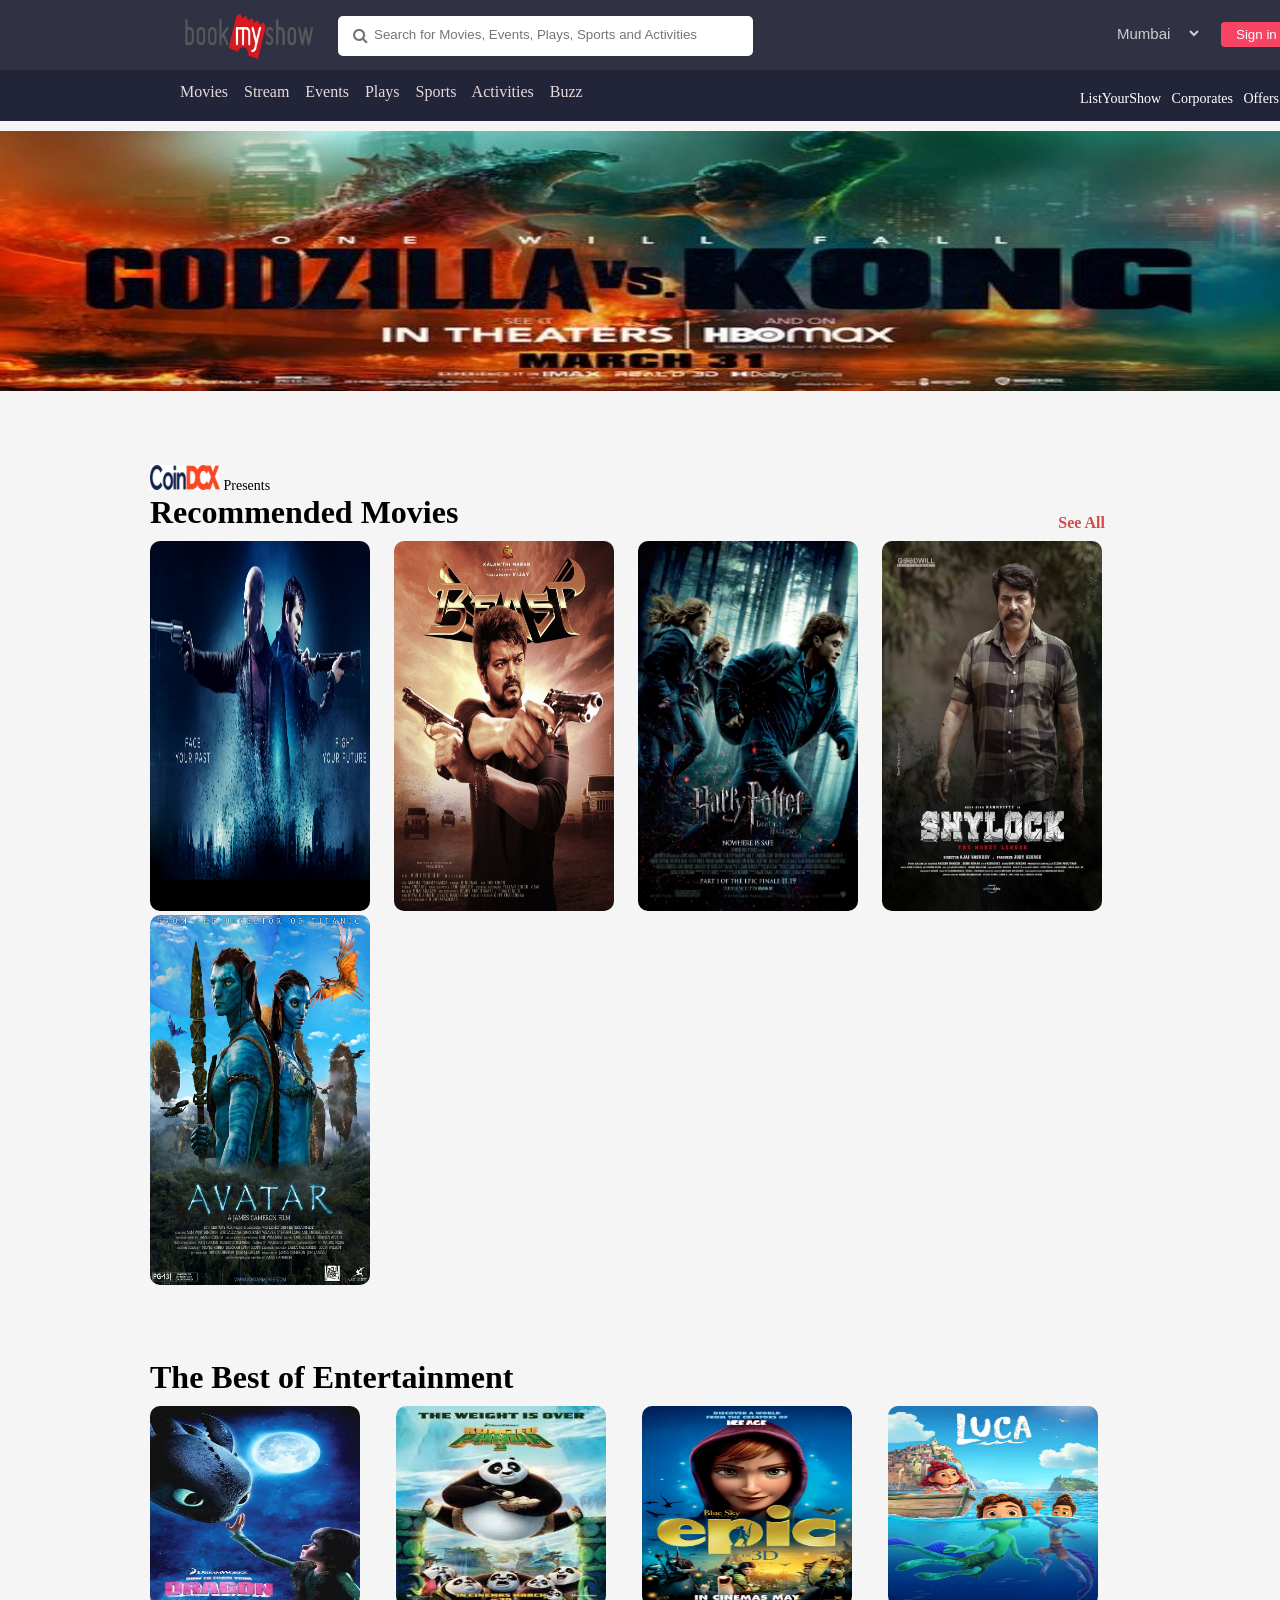
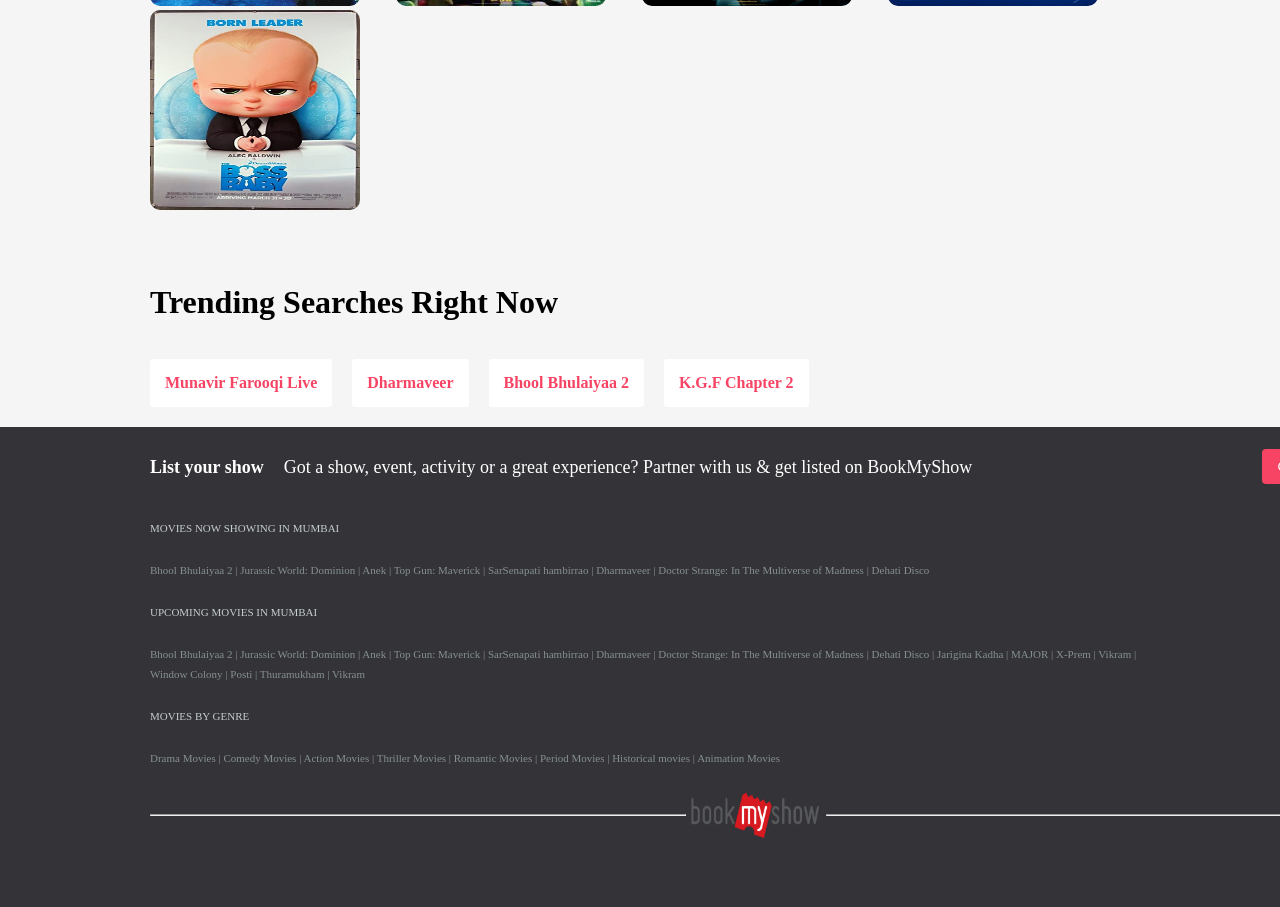
<file: index.html>
<!DOCTYPE html>
<html lang="en">

<head>
    <meta charset="UTF-8">
    <meta http-equiv="X-UA-Compatible" content="IE=edge">
    <meta name="viewport" content="width=device-width, initial-scale=1.0">
    <title>BookMyShow</title>
    <link rel="stylesheet" href="style.css" type="text/css">
    <link rel="stylesheet" href="https://cdnjs.cloudflare.com/ajax/libs/font-awesome/4.7.0/css/font-awesome.min.css">
    <link href='https://unpkg.com/boxicons@2.0.7/css/boxicons.min.css' rel='stylesheet'>
</head>

<body bgcolor="#F5F5F5">
    <div class="FirstDiv">
        
        <img class="Logo" src="Images/Logo/imgbin_bookmyshow-visakhapatnam-ticket-company-coupon-png.png" alt="Logo">

        <div class="IconPlacing">
            <i class="fa fa-search" aria-hidden="true"></i>

            <input class="SearchField" type="text"
                placeholder="Search for Movies, Events, Plays, Sports and Activities">
        </div>
        <select class="DropDown">
            <option>Mumbai</option>
            <option>Bangalore</option>
            <option>Chennai</option>
        </select>
        <button class="SignInButton">Sign in</button>
        <i class='bx bx-menu' id="Menubtn"></i>

    </div>
    <div class="SecondDiv">
        <div class="inner-SecondDiv">
            <form>
                <label class="SecondDivClickables">Movies</label>&nbsp;&nbsp;&nbsp;
                <label class="SecondDivClickables">Stream</label>&nbsp;&nbsp;&nbsp;
                <label class="SecondDivClickables">Events</label>&nbsp;&nbsp;&nbsp;
                <label class="SecondDivClickables">Plays</label>&nbsp;&nbsp;&nbsp;
                <label class="SecondDivClickables">Sports</label>&nbsp;&nbsp;&nbsp;
                <label class="SecondDivClickables">Activities</label>&nbsp;&nbsp;&nbsp;
                <label class="SecondDivClickables">Buzz</label>
            </form>
            <div class="end-InnerDiv">
                <form class="2ndDivForm">
                    <label class="SecondDivClickables">ListYourShow</label>&nbsp;&nbsp;
                    <label class="SecondDivClickables">Corporates</label>&nbsp;&nbsp;
                    <label class="SecondDivClickables">Offers</label>&nbsp;&nbsp;
                    <label class="SecondDivClickables">Gift Cards</label>&nbsp;&nbsp;
                </form>
            </div>
        </div>
    </div>
    <div class="Banner">
        <img class="SecondDivClickables" width="100%" height="260px" src="Images/Movies/KingKong.jpg" alt="MovieBanner">
    </div>

    <div class="SecondDivClickables CoinDcx">
        <img height="25px" width="70px" src="Images/Logo/CoinDCX.png" alt="CoinDcxLogo">
        <label id="presentsText">Presents</label>

    </div>
    <div>
        <label class="RecommendedMovies">Recommended Movies</label>
        <label class="SecondDivClickables"
            style="float: right;margin-right: 175px;color: rgb(212, 73, 73);margin-top: 20px;font-size: 19;font-weight: bold;">See
            All</label>
    </div>

    <div class="MoviePoster">
        <img class="MoviePosterStyle" src="Images/Movies/Movie1.jpg" alt="Movie1">
        &nbsp;&nbsp;&nbsp;&nbsp;
        <img class="MoviePosterStyle" src="Images/Movies/Movie3.jpg" alt="Movie2">
        &nbsp;&nbsp;&nbsp;&nbsp;
        <img class="MoviePosterStyle" src="Images/Movies/Movie2.jpg" alt="Movie3">
        &nbsp;&nbsp;&nbsp;&nbsp;
        <img class="MoviePosterStyle" src="Images/Movies/Movie4.jpg" alt="Movie4">
        &nbsp;&nbsp;&nbsp;&nbsp;
        <img class="MoviePosterStyle" src="Images/Movies/Movie5.jpg" alt="Movie5">

    </div>

    <div class="TheBest">
        <label>The Best of Entertainment</label>
    </div>
    <div class="EntertainmentPoster">
        <img class="EntertainmentPosterStyle" src="Images/Movies/Entertainment1.jpg" alt="Entertainmen1">
        &nbsp;&nbsp;&nbsp;&nbsp;&nbsp;&nbsp;&nbsp;
        <img class="EntertainmentPosterStyle" src="Images\Movies\Entertainment2.jpg" alt="Entertainmen2">
        &nbsp;&nbsp;&nbsp;&nbsp;&nbsp;&nbsp;&nbsp;
        <img class="EntertainmentPosterStyle" src="Images/Movies/Entertainment3.jpg" alt="Entertainmen3">
        &nbsp;&nbsp;&nbsp;&nbsp;&nbsp;&nbsp;&nbsp;
        <img class="EntertainmentPosterStyle" src="Images/Movies/Entertainment4.jpg" alt="Entertainmen4">
        &nbsp;&nbsp;&nbsp;&nbsp;&nbsp;&nbsp;&nbsp;
        <img class="EntertainmentPosterStyle" src="Images/Movies/Entertainmet5.jpg" alt="Entertainmen5">
        &nbsp;&nbsp;&nbsp;&nbsp;&nbsp;&nbsp;&nbsp;
    </div>
    <div class="TheBest">
        <label>Trending Searches Right Now</label>
    </div>
    <div class="SearchesWhiteBox">
        <table cellspacing="20px">
            <thead>
                <tr>
                    <th class="SearchTexts">
                        Munavir Farooqi Live
                    </th>
                    &nbsp;&nbsp;&nbsp;
                    <th class="SearchTexts">
                        Dharmaveer
                    </th>
                    <th class="SearchTexts">
                        Bhool Bhulaiyaa 2
                    </th>
                    <th class="SearchTexts">
                        K.G.F Chapter 2
                    </th>
                </tr>

            </thead>
        </table>
    </div>

    <div class="LastClass">
        <p style="color: #fff;float:left;font-size: large;font-weight: bolder;">List your show</p>
        <p class="WtextInBdiv">Got a show, event, activity or a great experience? Partner with us & get listed on
            BookMyShow</p>
        <button class="ContactUs">Contact today!</button>
        <div class="MovieshowingHeading">
            <p>MOVIES NOW SHOWING IN MUMBAI</p>
        </div>
        <div class="MovieShowing">
            <p>Bhool Bhulaiyaa 2 | Jurassic World: Dominion | Anek | Top Gun: Maverick | SarSenapati hambirrao |
                Dharmaveer | Doctor Strange: In The Multiverse of Madness | Dehati Disco</p>
        </div>
        <div class="MovieshowingHeading">
            <p>UPCOMING MOVIES IN MUMBAI</p>
        </div>
        <div class="MovieShowing">
            <p>Bhool Bhulaiyaa 2 | Jurassic World: Dominion | Anek | Top Gun: Maverick | SarSenapati hambirrao |
                Dharmaveer | Doctor Strange: In The Multiverse of Madness | Dehati Disco | Jarigina Kadha | MAJOR |
                X-Prem | Vikram |</p>
        </div>
        <div class="MovieShowingSecondLine">
            <p>Window Colony | Posti | Thuramukham | Vikram</p>
        </div>
        <div class="MovieshowingHeading">
            <p>MOVIES BY GENRE</p>
        </div>
        <div class="MovieShowing">
            <p>Drama Movies | Comedy Movies | Action Movies | Thriller Movies | Romantic Movies | Period Movies |
                Historical movies | Animation Movies</p>
        </div>
        <div class="Divider">
            <hr  style="color: white; width: 39%;size: 3;border-width: 0.01px; margin-top: 30px;float: left; ">
            <img  class="LogoRepeat" src="Images/Logo/imgbin_bookmyshow-visakhapatnam-ticket-company-coupon-png.png" alt="Logo">
            <hr  style="color: white; width: 39%;size: 3;border-width: 0.01px; margin-top: 30px;float: left; ">
        </div>
        
    </div>
   

</body>

</html>
</file>
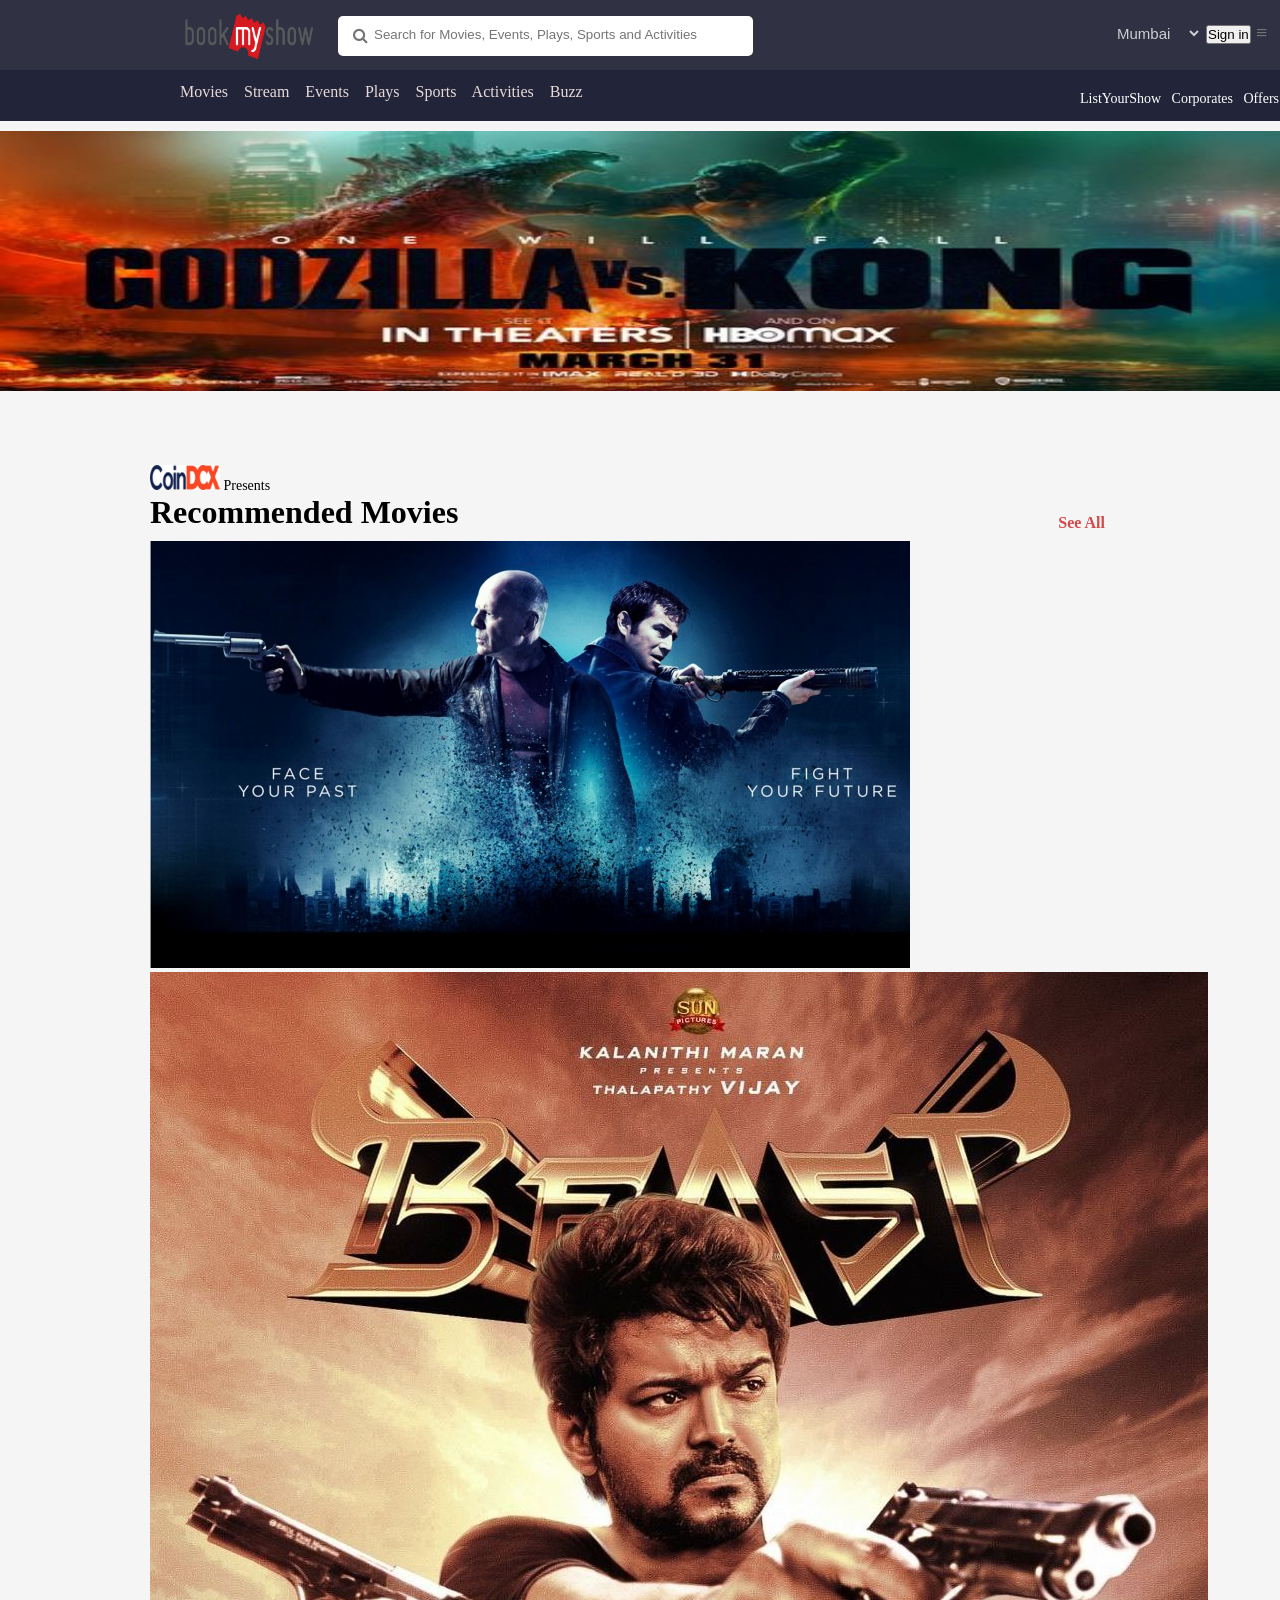
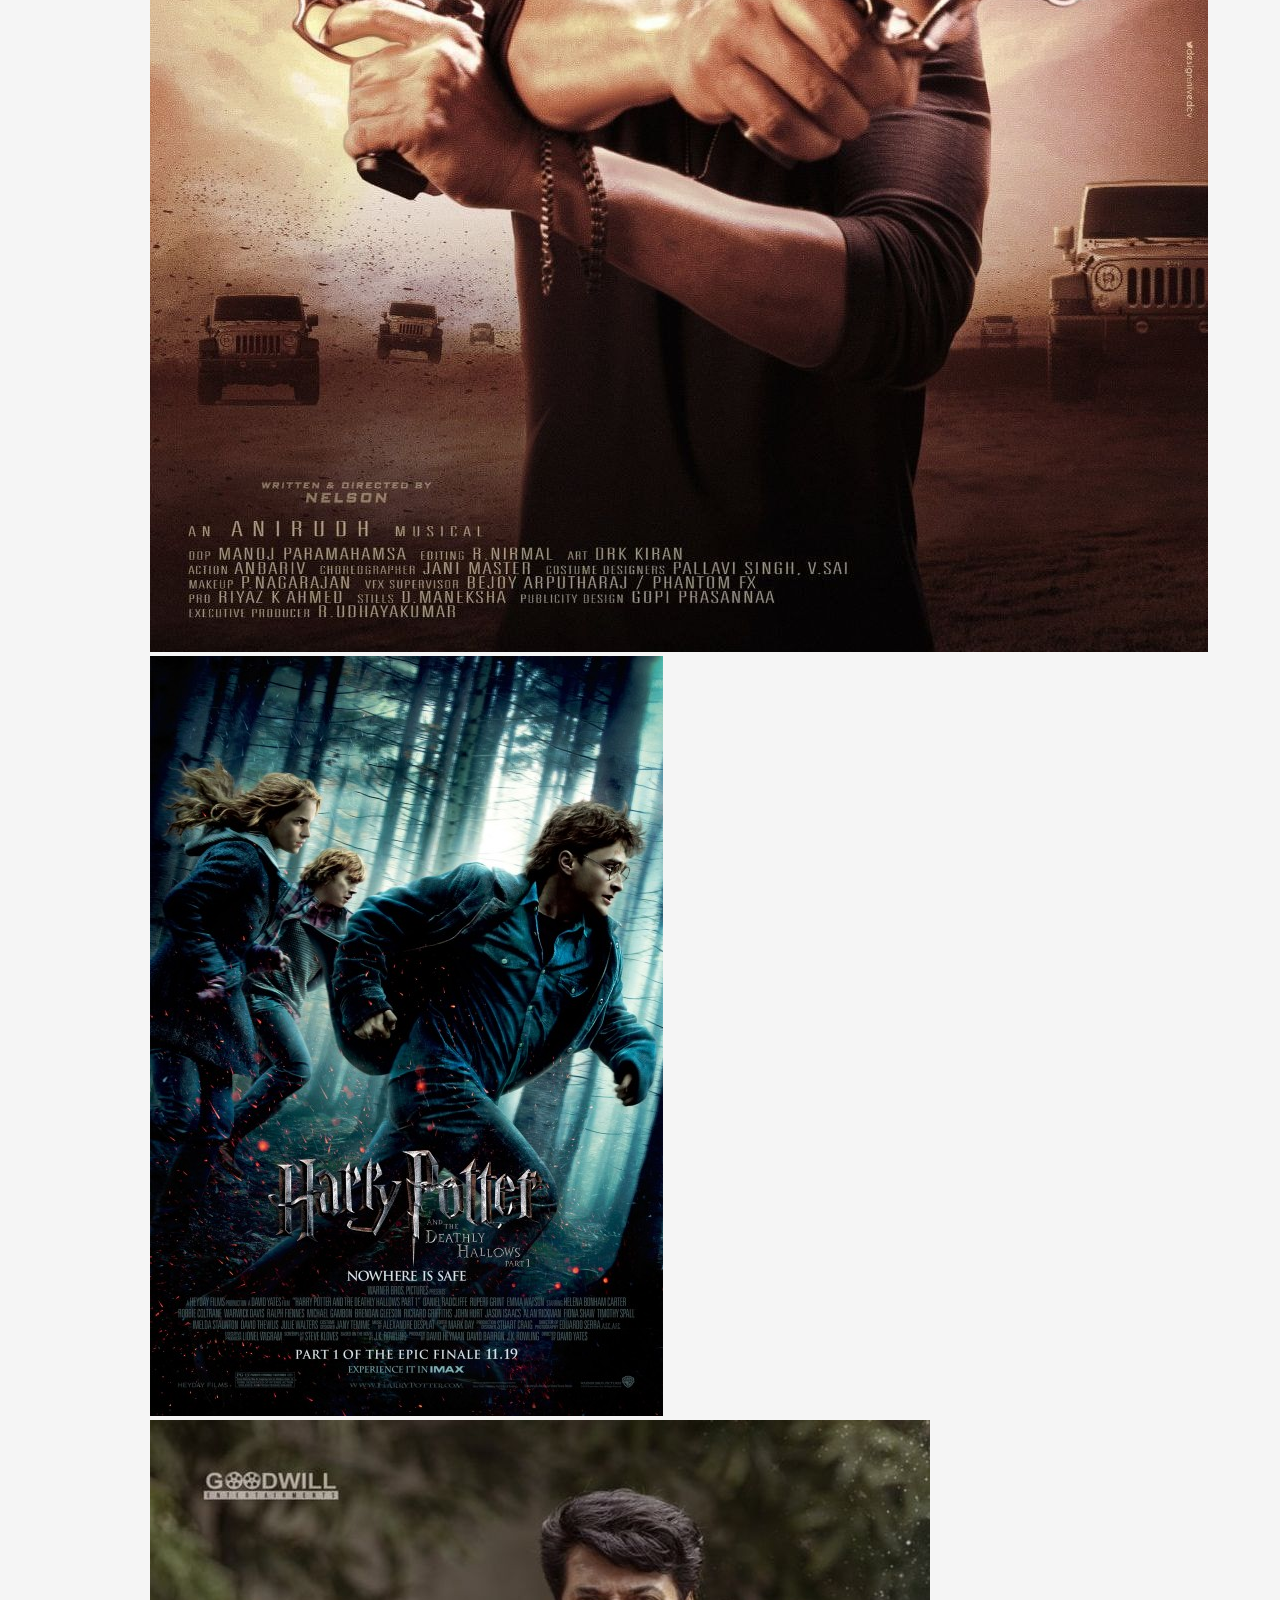
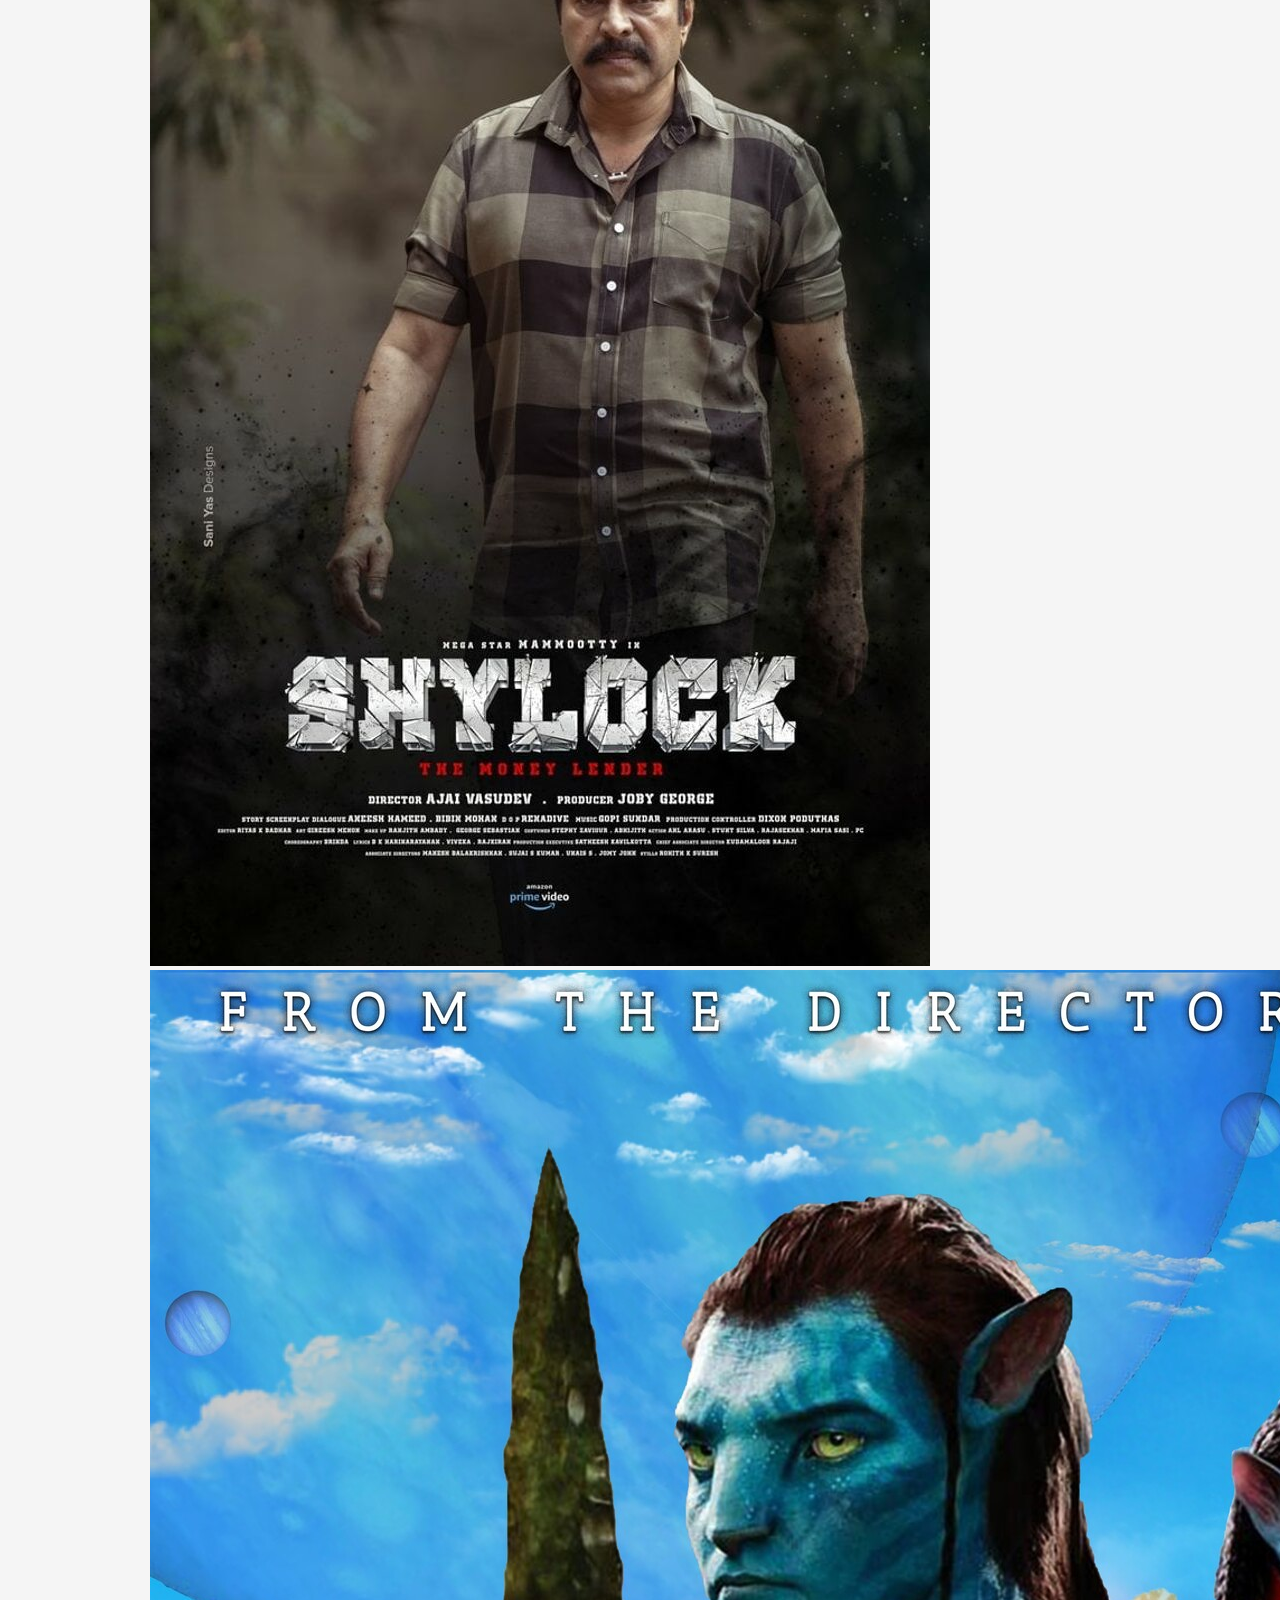
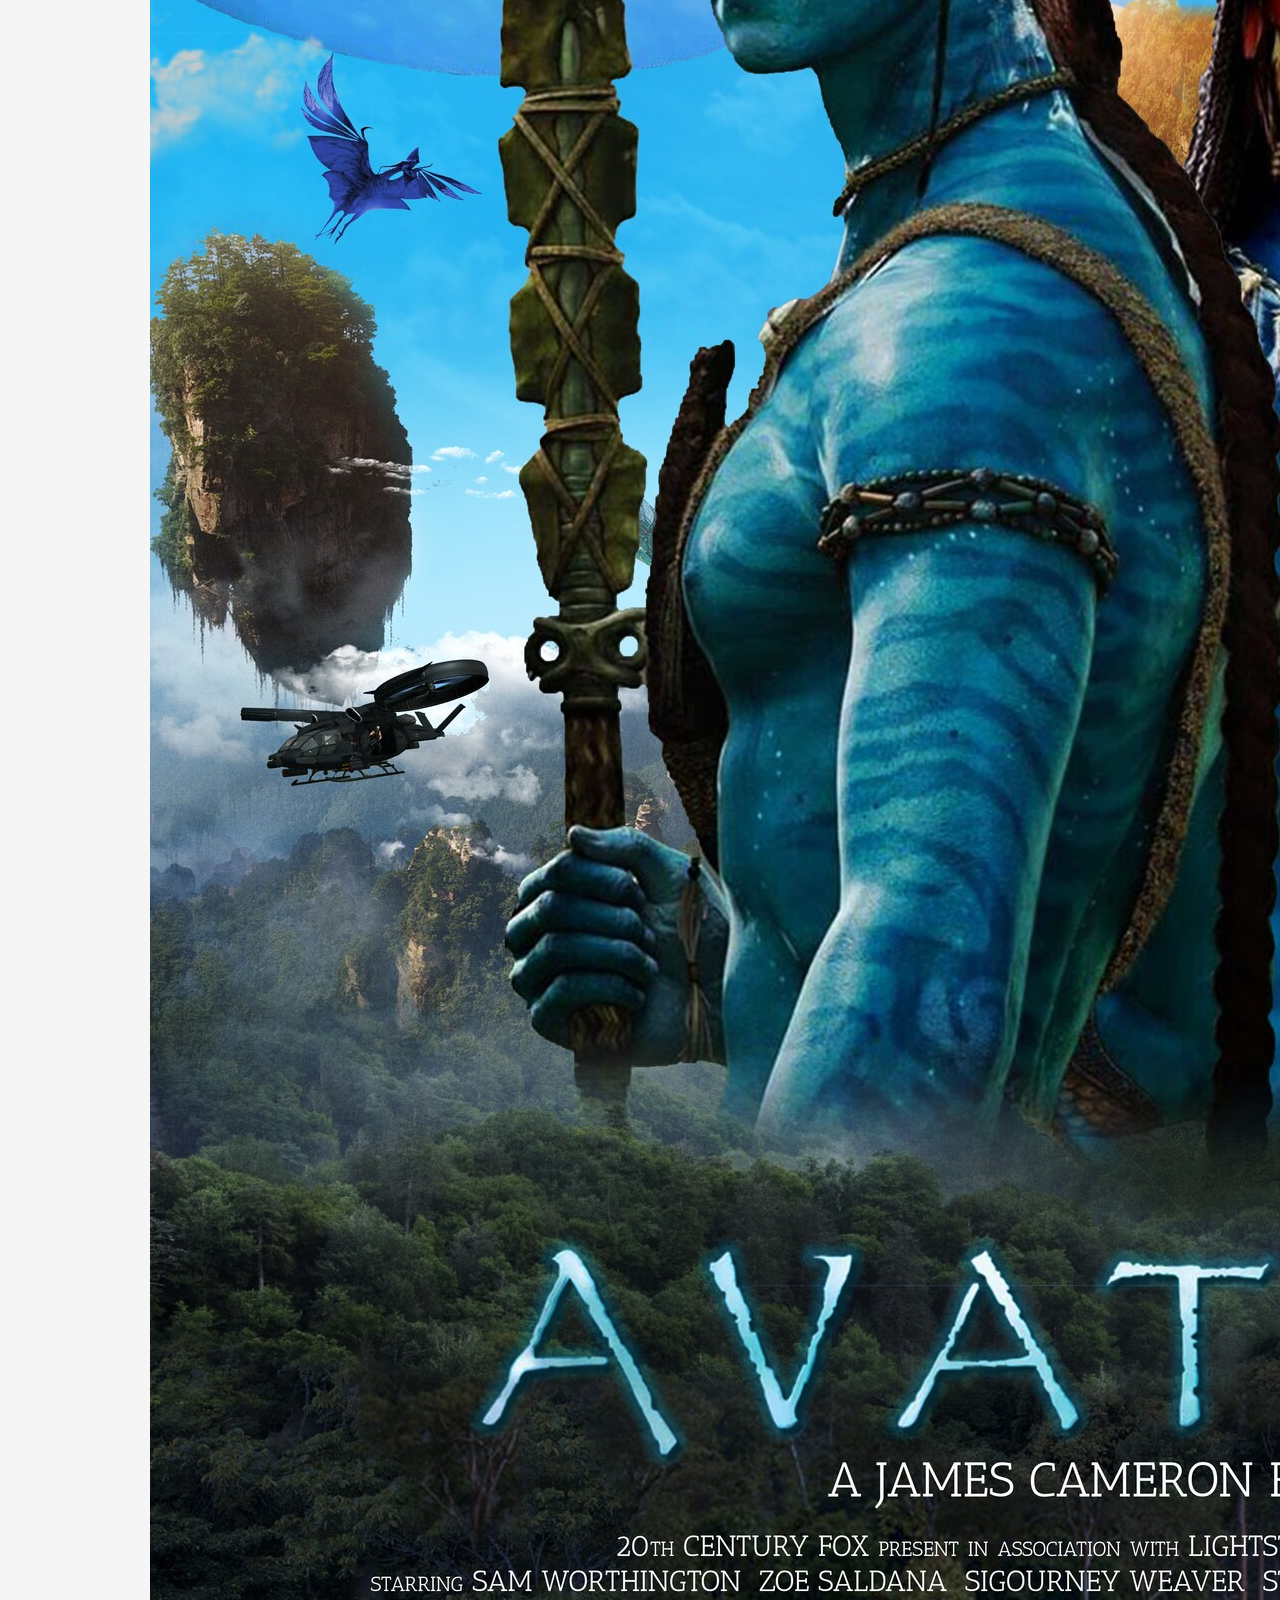
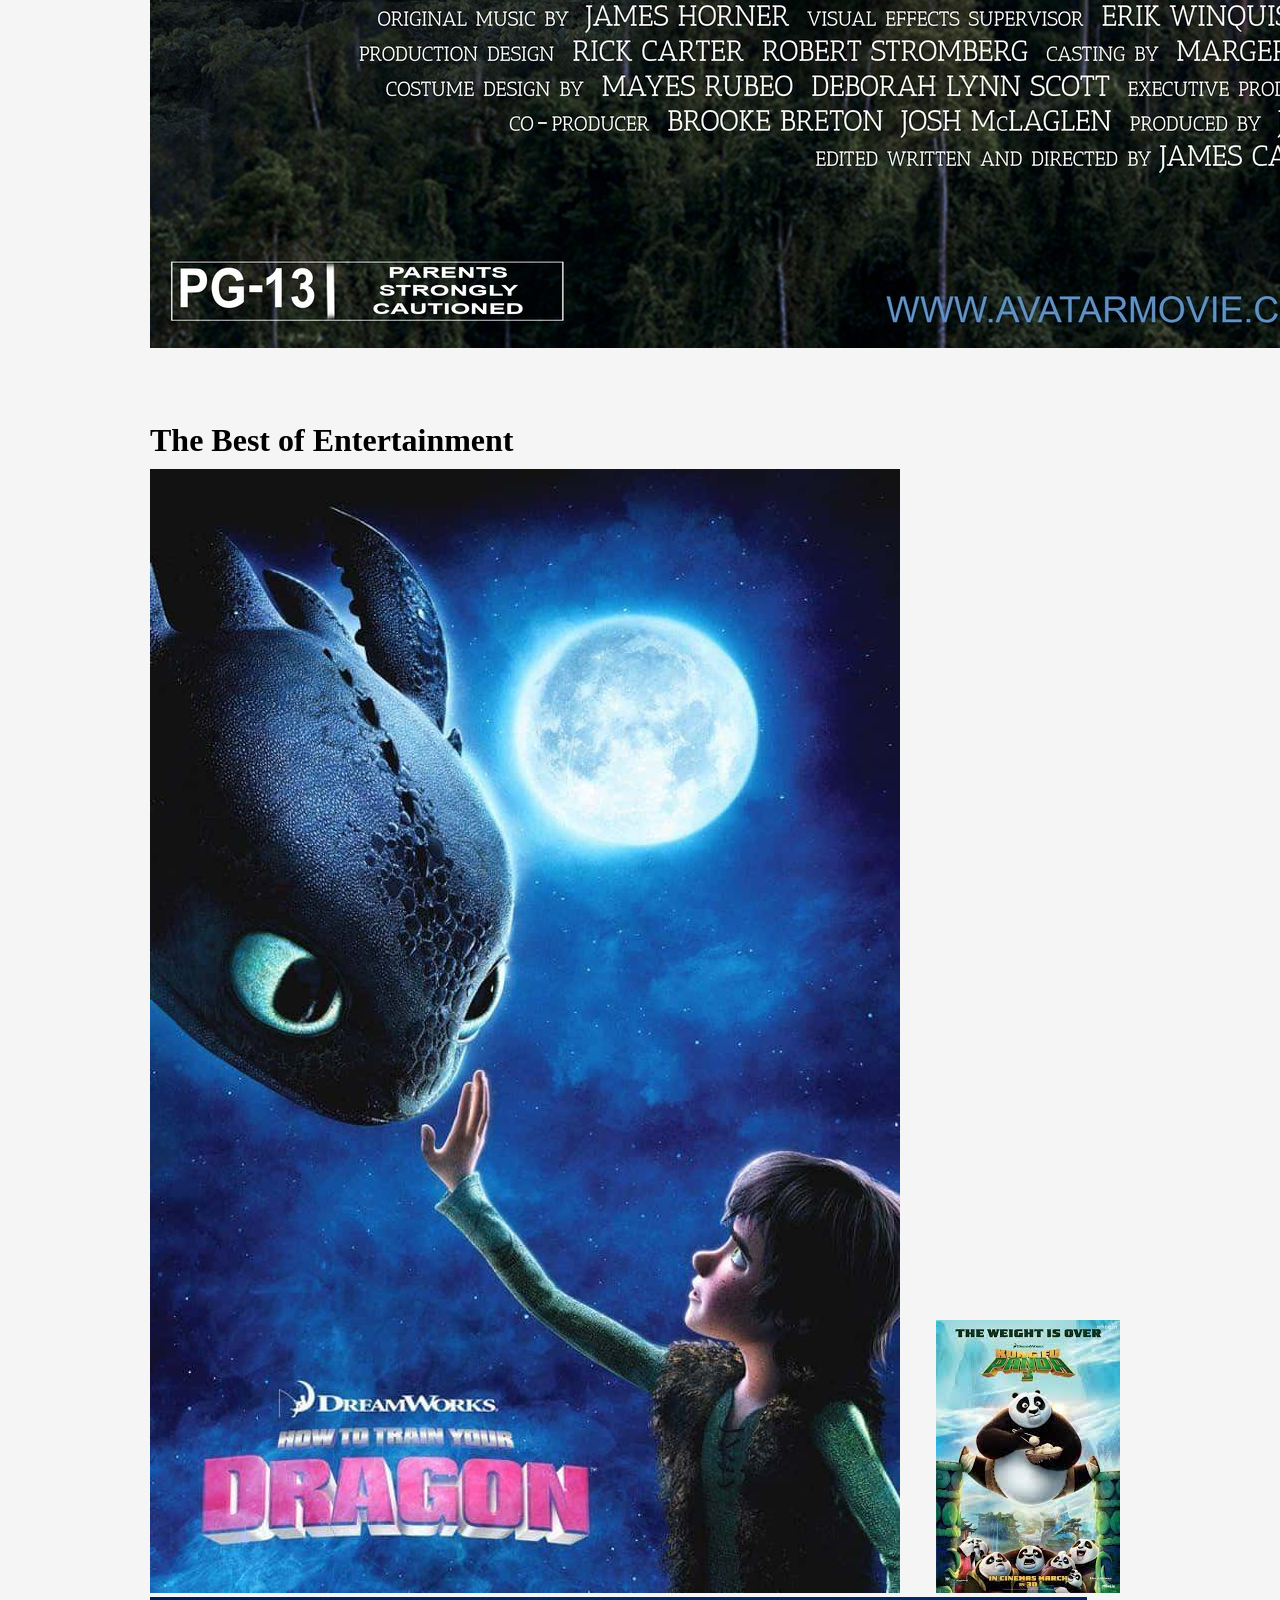
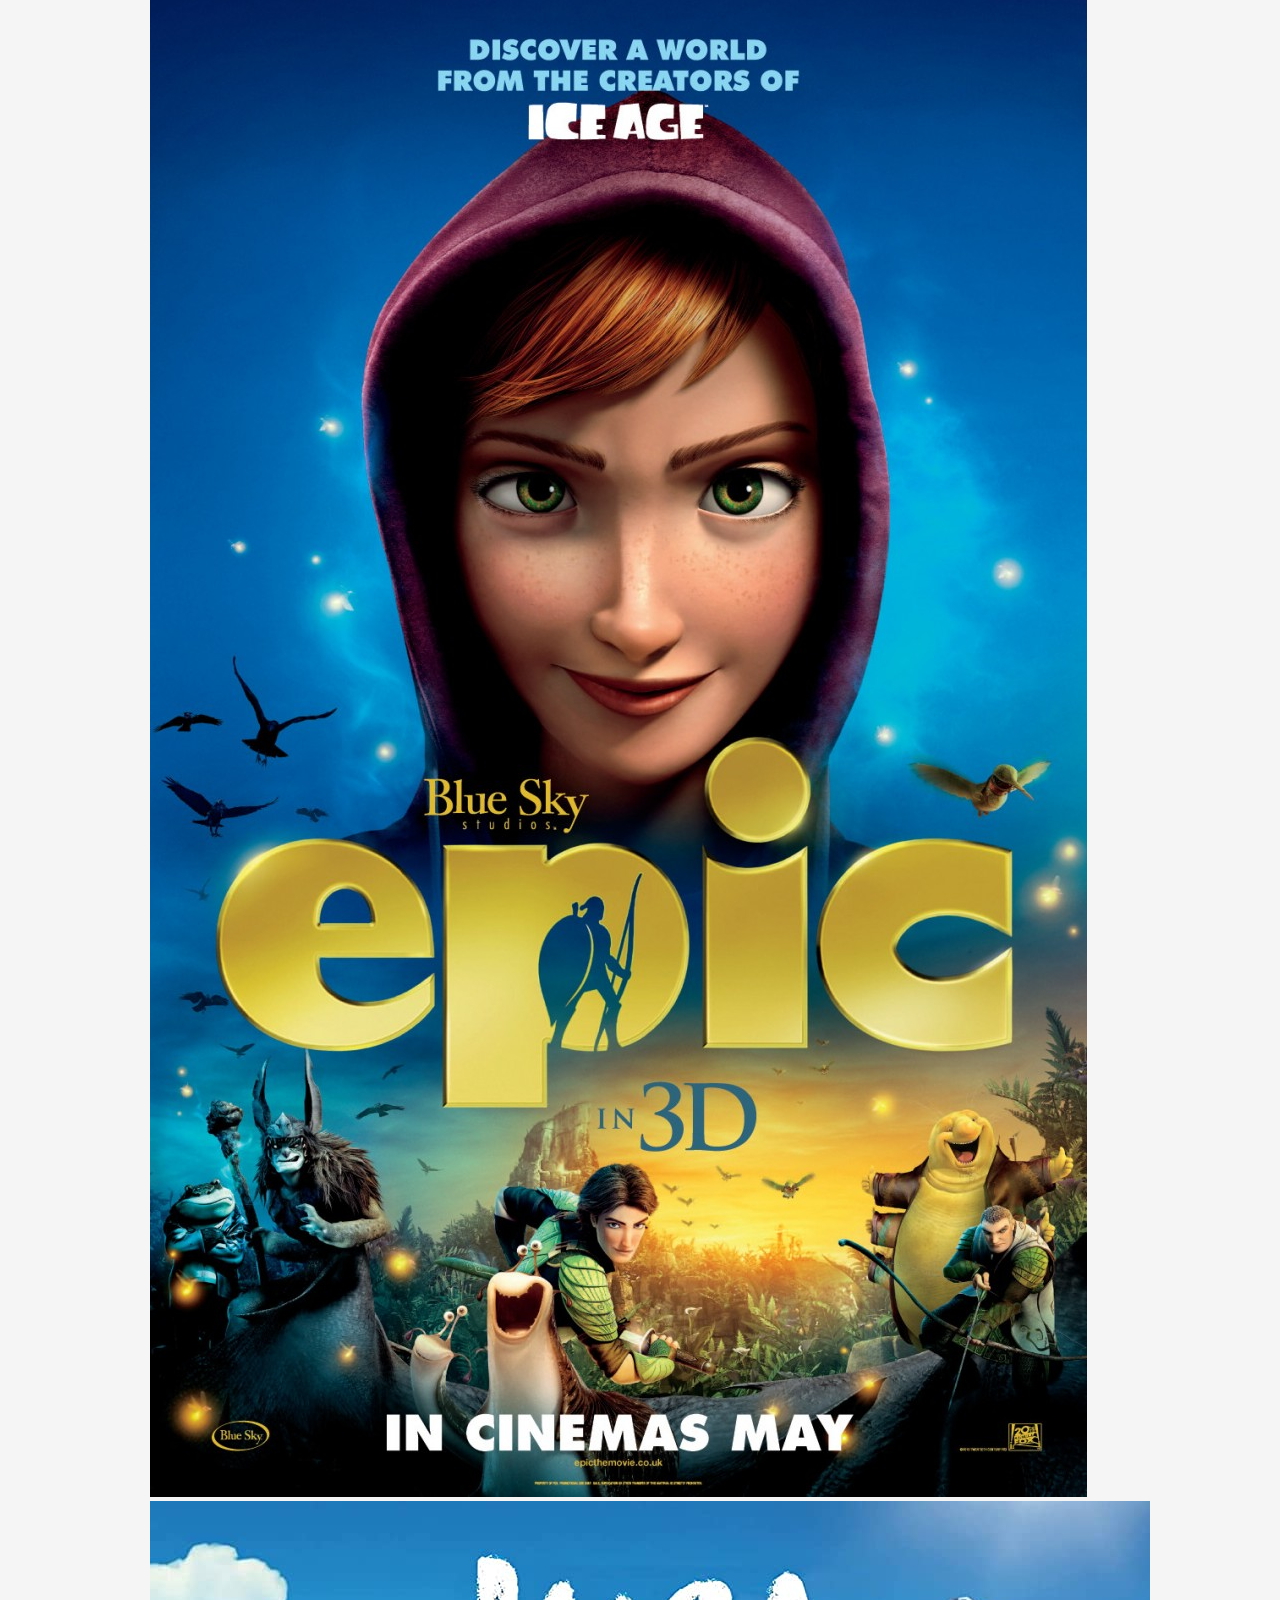
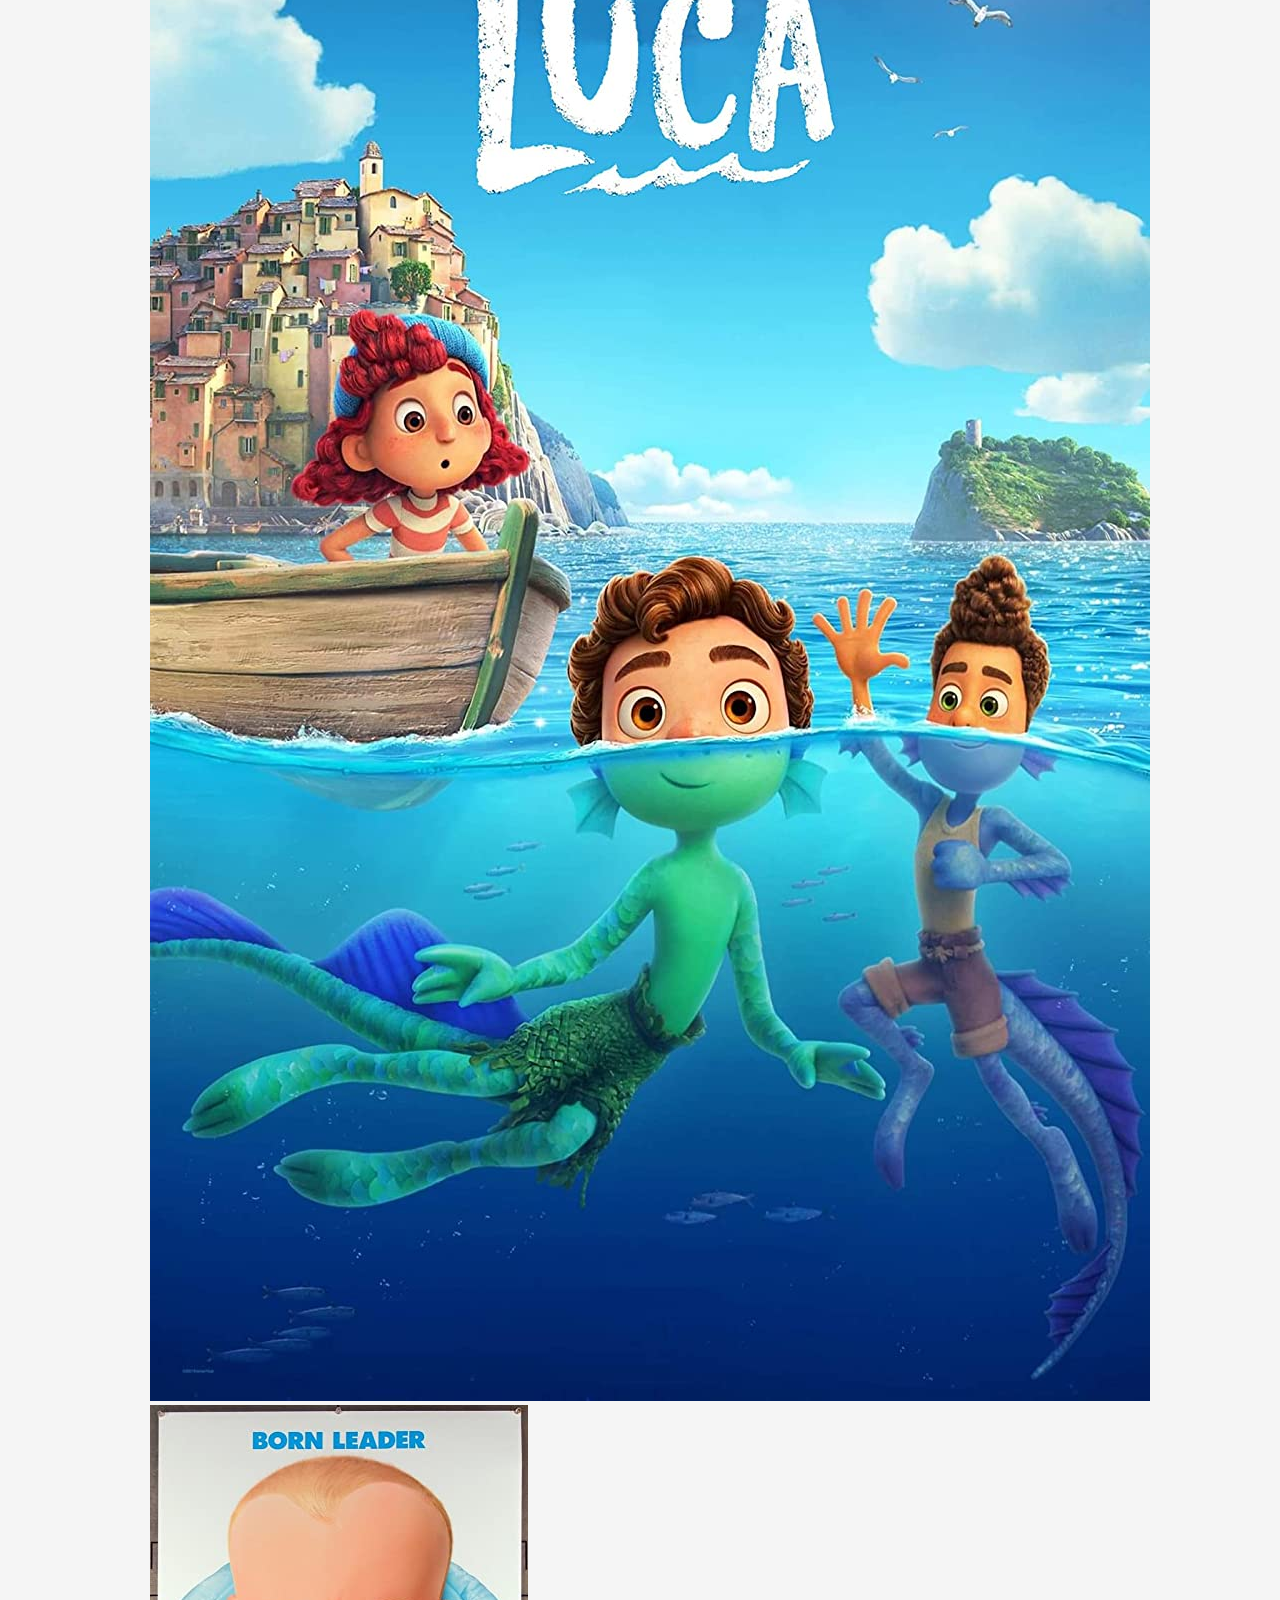
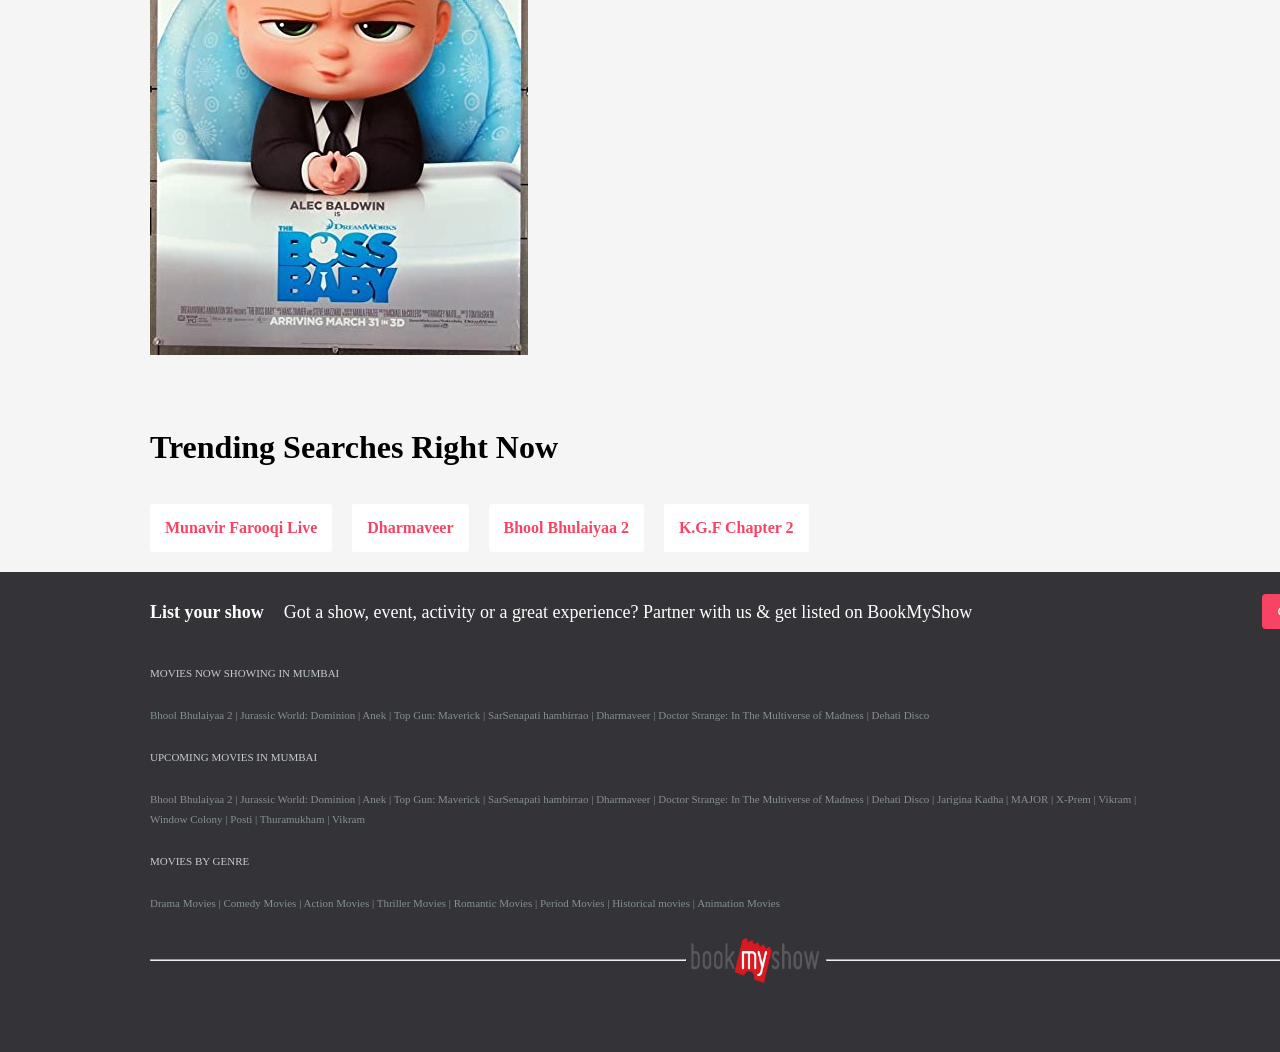
<file: HomePage.html>
<!DOCTYPE html>
<html lang="en">

<head>
    <meta charset="UTF-8">
    <meta http-equiv="X-UA-Compatible" content="IE=edge">
    <meta name="viewport" content="width=device-width, initial-scale=1.0">
    <title>BookMyShow</title>
    <link rel="stylesheet" href="style.css" type="text/css">
    <link rel="stylesheet" href="https://cdnjs.cloudflare.com/ajax/libs/font-awesome/4.7.0/css/font-awesome.min.css">
    <link href='https://unpkg.com/boxicons@2.0.7/css/boxicons.min.css' rel='stylesheet'>
</head>

<body bgcolor="#F5F5F5">
    <div class="FirstDiv">
        <img class="Logo" src="Images/Logo/imgbin_bookmyshow-visakhapatnam-ticket-company-coupon-png.png" alt="Logo">

        <div class="IconPlacing">
            <i class="fa fa-search" aria-hidden="true"></i>

            <input class="SearchField" type="text"
                placeholder="Search for Movies, Events, Plays, Sports and Activities">
        </div>
        <select class="DropDown">
            <option>Mumbai</option>
            <option>Bangalore</option>
            <option>Chennai</option>
        </select>
        <button class="SignIn">Sign in</button>
        <i class='bx bx-menu' id="btn"></i>

    </div>
    <div class="SecondDiv">
        <div class="inner-SecondDiv">
            <form>
                <label>Movies</label>&nbsp;&nbsp;&nbsp;
                <label>Stream</label>&nbsp;&nbsp;&nbsp;
                <label>Events</label>&nbsp;&nbsp;&nbsp;
                <label>Plays</label>&nbsp;&nbsp;&nbsp;
                <label>Sports</label>&nbsp;&nbsp;&nbsp;
                <label>Activities</label>&nbsp;&nbsp;&nbsp;
                <label>Buzz</label>
            </form>
            <div class="end-InnerDiv">
                <form class="2ndDivForm">
                    <label>ListYourShow</label>&nbsp;&nbsp;
                    <label>Corporates</label>&nbsp;&nbsp;
                    <label>Offers</label>&nbsp;&nbsp;
                    <label>Gift Cards</label>&nbsp;&nbsp;
                </form>
            </div>
        </div>
    </div>
    <div class="Banner">
        <img width="100%" height="260px" src="Images/Movies/KingKong.jpg" alt="MovieBanner">
    </div>

    <div class="CoinDcx">
        <img height="25px" width="70px" src="Images/Logo/CoinDCX.png" alt="CoinDcxLogo">
        <label>Presents</label>

    </div>
    <div>
        <label class="RecommendedMovies">Recommended Movies</label>
        <label
            style="float: right;margin-right: 175px;color: rgb(212, 73, 73);margin-top: 20px;font-size: 19;font-weight: bold;">See
            All</label>
    </div>

    <div class="MoviePoster">
        <img id="MoviePosterStyle" src="Images/Movies/Movie1.jpg" alt="Movie1">
        &nbsp;&nbsp;&nbsp;&nbsp;
        <img id="MoviePosterStyle" src="Images/Movies/Movie3.jpg" alt="Movie2">
        &nbsp;&nbsp;&nbsp;&nbsp;
        <img id="MoviePosterStyle" src="Images/Movies/Movie2.jpg" alt="Movie3">
        &nbsp;&nbsp;&nbsp;&nbsp;
        <img id="MoviePosterStyle" src="Images/Movies/Movie4.jpg" alt="Movie4">
        &nbsp;&nbsp;&nbsp;&nbsp;
        <img id="MoviePosterStyle" src="Images/Movies/Movie5.jpg" alt="Movie5">

    </div>

    <div class="TheBest">
        <label>The Best of Entertainment</label>
    </div>
    <div class="EntertainmentPoster">
        <img id="EntertainmentPosterStyle" src="Images/Movies/Entertainment1.jpg" alt="Entertainmen1">
        &nbsp;&nbsp;&nbsp;&nbsp;&nbsp;&nbsp;&nbsp;
        <img id="EntertainmentPosterStyle" src="Images\Movies\Entertainment2.jpg" alt="Entertainmen2">
        &nbsp;&nbsp;&nbsp;&nbsp;&nbsp;&nbsp;&nbsp;
        <img id="EntertainmentPosterStyle" src="Images/Movies/Entertainment3.jpg" alt="Entertainmen3">
        &nbsp;&nbsp;&nbsp;&nbsp;&nbsp;&nbsp;&nbsp;
        <img id="EntertainmentPosterStyle" src="Images/Movies/Entertainment4.jpg" alt="Entertainmen4">
        &nbsp;&nbsp;&nbsp;&nbsp;&nbsp;&nbsp;&nbsp;
        <img id="EntertainmentPosterStyle" src="Images/Movies/Entertainmet5.jpg" alt="Entertainmen5">
        &nbsp;&nbsp;&nbsp;&nbsp;&nbsp;&nbsp;&nbsp;
    </div>
    <div class="TheBest">
        <label>Trending Searches Right Now</label>
    </div>
    <div class="SearchesWhiteBox">
        <table cellspacing="20px">
            <thead>
                <tr>
                    <th class="SearchTexts">
                        Munavir Farooqi Live
                    </th>
                    &nbsp;&nbsp;&nbsp;
                    <th class="SearchTexts">
                        Dharmaveer
                    </th>
                    <th class="SearchTexts">
                        Bhool Bhulaiyaa 2
                    </th>
                    <th class="SearchTexts">
                        K.G.F Chapter 2
                    </th>
                </tr>

            </thead>
        </table>
    </div>

    <div class="LastClass">
        <p style="color: #fff;float:left;font-size: large;font-weight: bolder;">List your show</p>
        <p class="WtextInBdiv">Got a show, event, activity or a great experience? Partner with us & get listed on
            BookMyShow</p>
        <button class="ContactUs">Contact today!</button>
        <div class="MovieshowingHeading">
            <p>MOVIES NOW SHOWING IN MUMBAI</p>
        </div>
        <div class="MovieShowing">
            <p>Bhool Bhulaiyaa 2 | Jurassic World: Dominion | Anek | Top Gun: Maverick | SarSenapati hambirrao |
                Dharmaveer | Doctor Strange: In The Multiverse of Madness | Dehati Disco</p>
        </div>
        <div class="MovieshowingHeading">
            <p>UPCOMING MOVIES IN MUMBAI</p>
        </div>
        <div class="MovieShowing">
            <p>Bhool Bhulaiyaa 2 | Jurassic World: Dominion | Anek | Top Gun: Maverick | SarSenapati hambirrao |
                Dharmaveer | Doctor Strange: In The Multiverse of Madness | Dehati Disco | Jarigina Kadha | MAJOR |
                X-Prem | Vikram |</p>
        </div>
        <div class="MovieShowingSecondLine">
            <p>Window Colony | Posti | Thuramukham | Vikram</p>
        </div>
        <div class="MovieshowingHeading">
            <p>MOVIES BY GENRE</p>
        </div>
        <div class="MovieShowing">
            <p>Drama Movies | Comedy Movies | Action Movies | Thriller Movies | Romantic Movies | Period Movies |
                Historical movies | Animation Movies</p>
        </div>
        <div class="Divider">
            <hr  style="color: white; width: 39%;size: 3;border-width: 0.01px; margin-top: 30px;float: left; ">
            <img  class="LogoRepeat" src="Images/Logo/imgbin_bookmyshow-visakhapatnam-ticket-company-coupon-png.png" alt="Logo">
            <hr  style="color: white; width: 39%;size: 3;border-width: 0.01px; margin-top: 30px;float: left; ">
        </div>
        
    </div>
   

</body>

</html>
</file>
<file: style.css>
* {
    margin: 0;
    padding: 0;
}


.FirstDiv{
    height: 70px;
    width: 1519px;
    background-color: #303143;
}

.Logo{
    height: 60px;
    width: 140px;
    margin-left: 180px;
    margin-top: 5px;
    float: left;
    cursor: pointer;
   
}
.IconPlacing{
    width: 400px;
    height: 40px;
    background-color: #fff;
    display: flex;
    margin-top: 16px;
    margin-left: 18px;
    margin-bottom: 30px;
    border: none;
    border-radius: 5px;
    padding-left: 15px;
    float: left;
}
 i{
    font-size: 14px;
    margin-top: 11px;
    margin-right: 3px;
    color: #757575;
    cursor: pointer;
}
.SearchField{
    height: 36px;
    position: absolute;
    border: none;
    width: 360px;
    float: left;
    outline: none;
    margin-left: 21px;
}


.DropDown {
    border: none !important;
    margin-left: 360px;
    margin-top: 24px;
    cursor: pointer;
    background-color: #303143;
    color: rgba(255, 255, 255, 0.759);
    font-size: 15px;
  }
 

.SignInButton{
    margin-left: 15px;
    padding: 5px 15px 5px 15px;
    background-color: #F84464;
    border: none;
    color: #fff;
    border-radius: 4px;
    cursor: pointer;
}
#Menubtn{
    font-size: 28px;
    color: #fff;
    margin-right: 175px;
    margin-top: 18px;
    float: right;
    cursor: pointer;
}

.SecondDiv{
    width: 100%;
    height: 38px;
    background-color: #222539;
    padding-top: 13px;
   position: relative;
    text-align: left;
    
}
.inner-SecondDiv{
    position: absolute;
    padding-left: 180px;
    color: rgb(232, 218, 218);
}
.SecondDivClickables:hover{
    cursor: pointer;
    color: #fff;
}
#presentsText{
    cursor: pointer;
    color: black;
}

.end-InnerDiv{
    position: relative;
    left: 900px;
    bottom: 10px;
    color: #fff;
    font-size: 14px;
}
.Banner{
    margin-top: 10px;
}
.CoinDcx{
    margin-top: 70px;
    margin-left: 150px;
    font-size: 14px;
}
.RecommendedMovies{
    margin-top: 120px;
    margin-left: 150px;
    font-size: 32px;
    font-weight: bold;
}
.MoviePoster{
    margin-top: 10px;
    margin-left: 150px;
}
.MoviePosterStyle{
    border-radius: 10px;
    height:370px;
     width:220px;
     cursor: pointer;
}

.TheBest{
    margin-top: 70px;
    margin-left: 150px;
    font-size: 32px;
    font-weight: bold;
}

.EntertainmentPoster{
    margin-top: 10px;
    margin-left: 150px;
}
.EntertainmentPosterStyle{
    border-radius: 10px;
    height:200px;
     width:210px;
     cursor: pointer;
}
.SearchesWhiteBox{
    margin-left: 130px;
}
.SearchTexts{
    background-color: #757575;
    color: #F84464;
    background-color: #fff;
    border-radius: 3px;
    padding: 15px;
    cursor: pointer;
}
.SubSearchTexts{
    color: black;
}
.LastClass{
    height: 450px;
    width: 1369px;
    background-color: #333338;
    padding-top: 30px;
    padding-left: 150px;
    float: left;
}
.WtextInBdiv{
    margin-left: 20px;
    color: #fff;
    float: left;
    font-size: large;
}
.ContactUs{
    margin-left: 30px;
    padding-left: 15px;
    padding-top: 10px;
    padding-right: 15px;
    padding-bottom: 10px;
    bottom: 8px;
    left: 260px;
    background-color: #F84464;
    border: none;
    color: #fff;
    position: relative;
    border-radius: 4px;
    cursor: pointer;
}
.MovieshowingHeading{
    padding-top: 30px;
    color: rgb(198, 205, 205);
    font-size: 11px;
}
.MovieShowing{
    padding-top: 30px;
    color: rgb(134, 144, 144);
    font-size: 11px;
    cursor: pointer;
}
.MovieShowingSecondLine{
    padding-top: 8px;
    color: rgb(134, 144, 144);
    font-size: 11px;
}
.LogoRepeat{
    height: 60px;
    width: 140px;
    float: left;
    cursor: pointer;
   
}

.Divider{
    margin-top: 20px;
}
</file>
